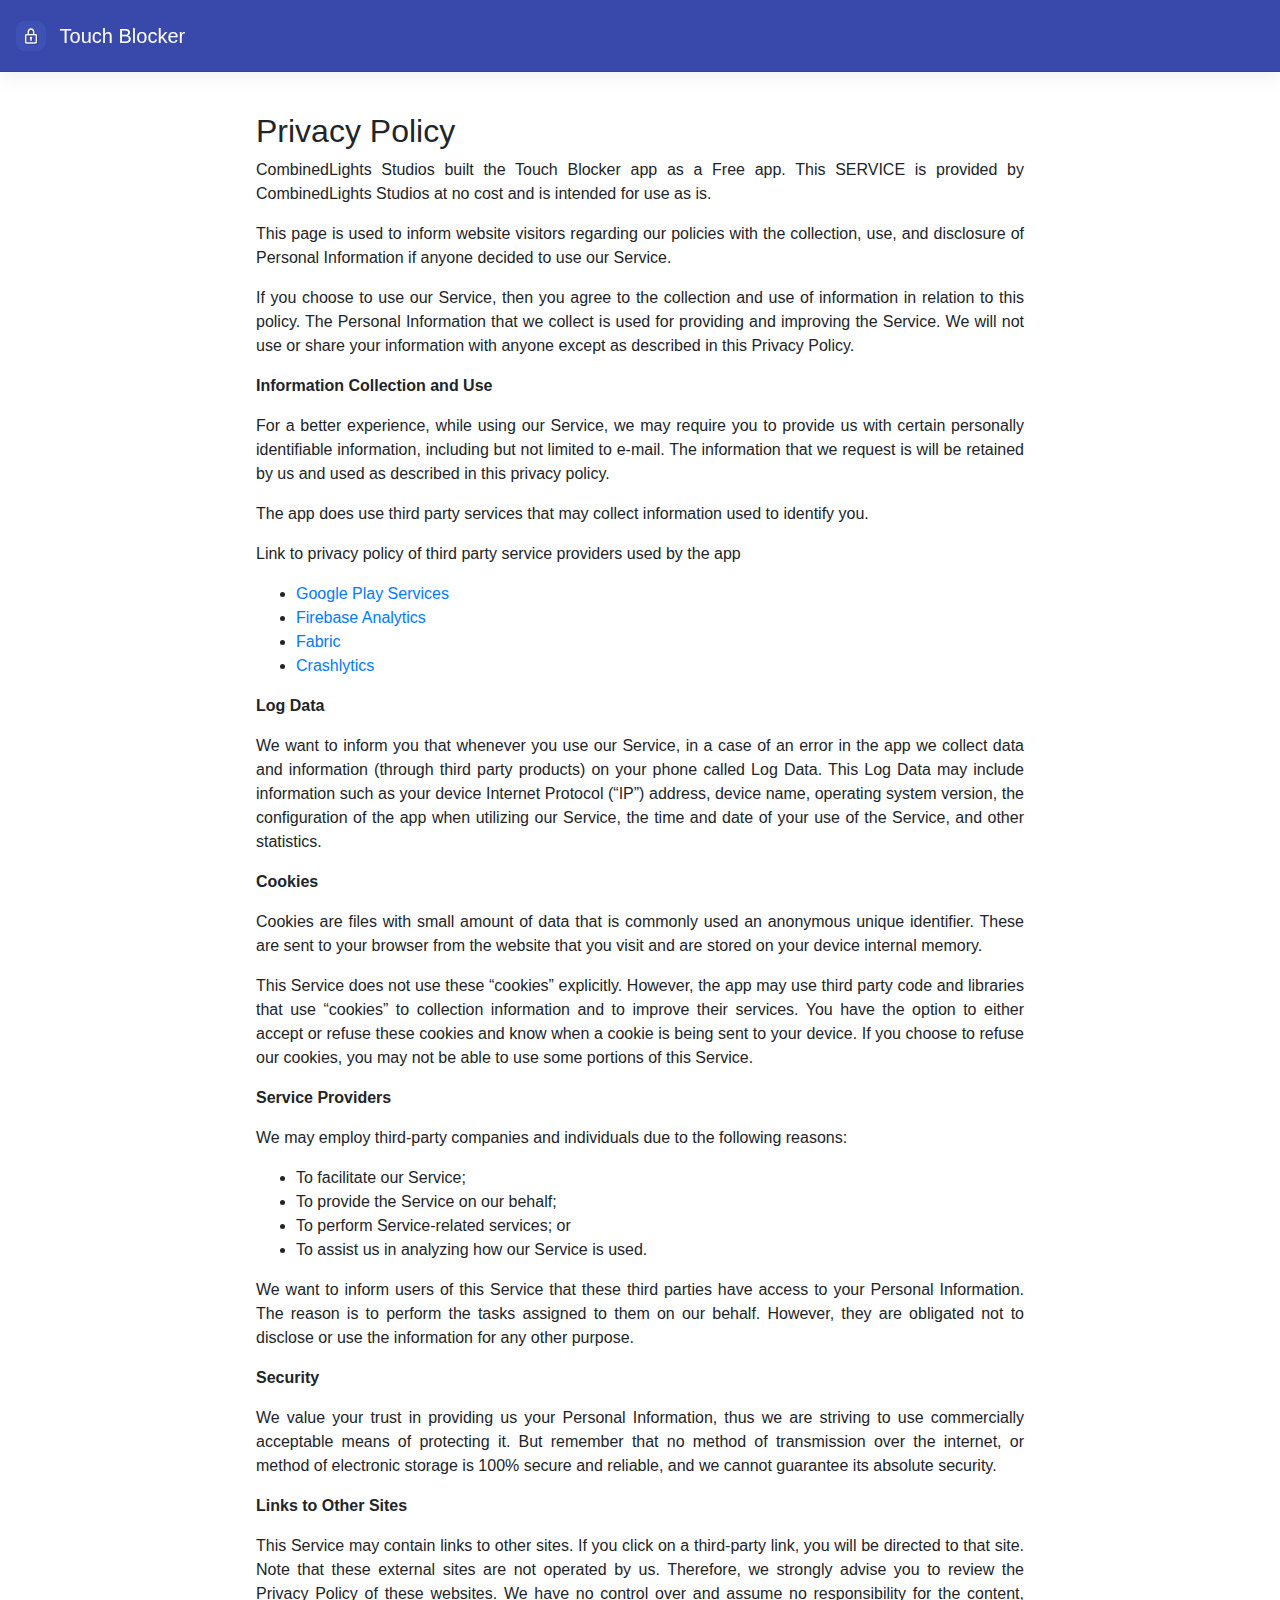
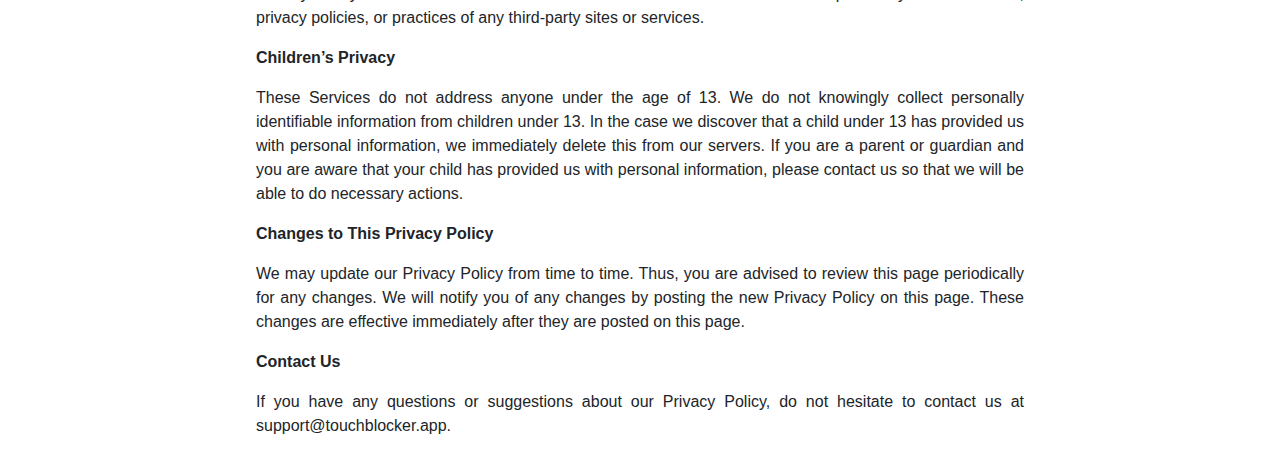
<file: privacy.html>
<!DOCTYPE html>
<html lang="en">

<head>
    <!-- Global site tag (gtag.js) - Google Analytics -->
    <script async src="https://www.googletagmanager.com/gtag/js?id=G-R5GS6PT0TZ"></script>
    <script>
        window.dataLayer = window.dataLayer || [];
        function gtag(){dataLayer.push(arguments);}
        gtag('js', new Date());

        gtag('config', 'G-R5GS6PT0TZ');
    </script>

    <meta charset="utf-8">
    <meta name="viewport" content="width=device-width, initial-scale=1, shrink-to-fit=no">

    <meta name="description"
          content="Block unwanted touches on your phone. With this app, you can now block touch on the screen to avoid unwanted touches. You can block your screen when watching a movie, showing something to someone, or playing a video for kids.">
    <meta name="keywords"
          content="touchblocker,block,lock,touch,app,android">
    <meta name="copyright" content="Touch Blocker">
    <meta name="language" content="English">
    <meta name="robots" content="index, follow">
    <meta name="viewport" content="width=device-width, initial-scale=1">
    <meta property="og:url" content="https://touchblocker.app/privacy"/>
    <meta property="og:type" content="website"/>
    <meta property="og:title" content="Touch Blocker - Privacy Policy"/>
    <meta property="og:description" content="Privacy policy for Touch Blocker application."/>
    <meta property="og:image" content="http://touchblocker.app/img/thumbnail.jpg"/>
    <meta property="og:image:secure_url" content="https://touchblocker.app/img/thumbnail.jpg"/>
    <meta property="og:image:width" content="1920"/>
    <meta property="og:image:height" content="1080"/>
    <meta property="og:locale" content="en_US"/>
    <meta property="og:site_name" content="Touch Blocker - Block screen touch">

    <meta name="twitter:title" content="Touch Blocker - Privacy Policy">
    <meta name="twitter:description" content="Privacy policy for Touch Blocker application.">
    <meta name="twitter:image" content="https://touchblocker.app/img/thumbnail_twitter.jpg">
    <meta name="twitter:card" content="summary">

    <link rel="icon" href="favicon.png">
    <!-- Bootstrap -->
    <link rel="stylesheet" href="https://stackpath.bootstrapcdn.com/bootstrap/4.4.1/css/bootstrap.min.css"
          integrity="sha384-Vkoo8x4CGsO3+Hhxv8T/Q5PaXtkKtu6ug5TOeNV6gBiFeWPGFN9MuhOf23Q9Ifjh" crossorigin="anonymous">
    <link rel="stylesheet" href="css/main.css">
    <link rel="icon" href="favicon.png">
    <title>Privacy Policy</title>
</head>

<body>

<nav class="main-nav navbar navbar-dark py-3">
    <a class="navbar-brand" href="/">
        <img src="img/logo.png" width="30" height="30"
             class="d-inline-block align-top" alt="Logo">
        <span class="ml-2">Touch Blocker</span>
    </a>
</nav>

<section class="centered-text" id="privacyPolicy">
    <h2>Privacy Policy</h2>
    <p>CombinedLights Studios built the Touch Blocker app as a Free app. This SERVICE is provided by CombinedLights Studios
        at no cost and is intended for use as is.
    </p>
    <p>This page is used to inform website visitors regarding our policies with the collection, use, and disclosure of
        Personal Information if anyone decided to use our Service.
    </p>
    <p>If you choose to use our Service, then you agree to the collection and use of information in relation to this policy.
        The Personal Information that we collect is used for providing and improving the Service. We will not use or share
        your information with anyone except as described in this Privacy Policy.
    </p>
    <p><strong>Information Collection and Use</strong></p>
    <p>For a better experience, while using our Service, we may require you to provide us with certain personally
        identifiable information, including but not limited to e-mail. The information that we request is will be retained
        by us and used as described in this privacy policy.
    </p>
    <p>The app does use third party services that may collect information used to identify you.</p>
    <div>
        <p>Link to privacy policy of third party service providers used by the app</p>
        <ul>
            <li><a href="https://www.google.com/policies/privacy/" target="_blank">Google Play Services</a></li>
            <li><a href="https://firebase.google.com/policies/analytics" target="_blank">Firebase Analytics</a></li>
            <li><a href="https://fabric.io/privacy" target="_blank">Fabric</a></li>
            <li><a href="http://try.crashlytics.com/terms/privacy-policy.pdf" target="_blank">Crashlytics</a></li>
        </ul>
    </div>
    <p><strong>Log Data</strong></p>
    <p>We want to inform you that whenever you use our Service, in a case of an error in the app we collect data and
        information (through third party products) on your phone called Log Data. This Log Data may include information such
        as your device Internet Protocol (“IP”) address, device name, operating system version, the configuration of the app
        when utilizing our Service, the time and date of your use of the Service, and other statistics.
    </p>
    <p><strong>Cookies</strong></p>
    <p>Cookies are files with small amount of data that is commonly used an anonymous unique identifier. These are sent to
        your browser from the website that you visit and are stored on your device internal memory.
    </p>
    <p>This Service does not use these “cookies” explicitly. However, the app may use third party code and libraries that
        use “cookies” to collection information and to improve their services. You have the option to either accept or
        refuse these cookies and know when a cookie is being sent to your device. If you choose to refuse our cookies, you
        may not be able to use some portions of this Service.
    </p>
    <p><strong>Service Providers</strong></p>
    <p>We may employ third-party companies and individuals due to the following reasons:</p>
    <ul>
        <li>To facilitate our Service;</li>
        <li>To provide the Service on our behalf;</li>
        <li>To perform Service-related services; or</li>
        <li>To assist us in analyzing how our Service is used.</li>
    </ul>
    <p>We want to inform users of this Service that these third parties have access to your Personal Information. The reason
        is to perform the tasks assigned to them on our behalf. However, they are obligated not to disclose or use the
        information for any
        other purpose.
    </p>
    <p><strong>Security</strong></p>
    <p>We value your trust in providing us your Personal Information, thus we are striving to use commercially acceptable
        means of protecting it. But remember that no method of transmission over the internet, or method of electronic
        storage is 100% secure and reliable, and we cannot guarantee its absolute security.
    </p>
    <p><strong>Links to Other Sites</strong></p>
    <p>This Service may contain links to other sites. If you click on a third-party link, you will be directed to that site.
        Note that these external sites are not operated by us. Therefore, we strongly advise you to review the Privacy
        Policy of these websites. We have no control over and assume no responsibility for the content, privacy policies, or
        practices of any third-party sites or services.
    </p>
    <p><strong>Children’s Privacy</strong></p>
    <p>These Services do not address anyone under the age of 13. We do not knowingly collect personally identifiable
        information from children under 13. In the case we discover that a child under 13 has provided us with personal
        information, we immediately delete this from our servers. If you are a parent or guardian and you are aware that
        your child has provided us with personal information, please contact us so that we will be able to do necessary
        actions.
    </p>
    <p><strong>Changes to This Privacy Policy</strong></p>
    <p> We may update our Privacy Policy from time to time. Thus, you are advised to review this page periodically for any
        changes. We will notify you of any changes by posting the new Privacy Policy on this page. These changes are
        effective immediately after they are posted on this page.
    </p>
    <p><strong>Contact Us</strong></p>
    <p>If you have any questions or suggestions about our Privacy Policy, do not hesitate to contact us at
        support@touchblocker.app.
    </p>
</section>

<script src="https://code.jquery.com/jquery-3.4.1.slim.min.js"
        integrity="sha384-J6qa4849blE2+poT4WnyKhv5vZF5SrPo0iEjwBvKU7imGFAV0wwj1yYfoRSJoZ+n"
        crossorigin="anonymous"></script>
<script src="https://cdn.jsdelivr.net/npm/popper.js@1.16.0/dist/umd/popper.min.js"
        integrity="sha384-Q6E9RHvbIyZFJoft+2mJbHaEWldlvI9IOYy5n3zV9zzTtmI3UksdQRVvoxMfooAo"
        crossorigin="anonymous"></script>
<script src="https://stackpath.bootstrapcdn.com/bootstrap/4.4.1/js/bootstrap.min.js"
        integrity="sha384-wfSDF2E50Y2D1uUdj0O3uMBJnjuUD4Ih7YwaYd1iqfktj0Uod8GCExl3Og8ifwB6"
        crossorigin="anonymous"></script>
<script src="js/main.js" async defer></script>
</body>

</html>
</file>
<file: css/main.css>
html {
    scroll-behavior: smooth;
}

.main-nav {
    position: fixed;
    top: 0;
    left: 0;
    width: 100vw;
    z-index: 1030;
    background-color: #3949ab;
    box-shadow: 0 0.5rem 1rem rgba(0, 0, 0, .05), inset 0 -1px 0 rgba(0, 0, 0, .1);
}

.masthead {
    margin-top: 5rem;
    padding-top: 3rem;
    padding-bottom: 4rem;
}

.masthead-left > * {
    width: fit-content;
    text-align: center;
}

@media (min-width: 992px) {
    main.header-full {
        height: 100vh;
    }

    .masthead {
        margin-top: inherit;
    }

    .masthead-left > * {
        width: inherit;
        text-align: inherit;
    }
}

.header-full {
    background-image: url("../img/header_background.png");
    background-size: cover;
    min-height: 50rem;
}

.showcase {
    background: rgb(7,142,245);
    background: linear-gradient(90deg, rgba(7,142,245,1) 0%, rgba(41,41,210,1) 100%, rgba(2,0,36,1) 100%);
    color: white;
}

.showcase hr {
    width: 10rem;
}

.download {
    background-color: #ffeb3b;
}

.feature-list .feature-item {
    margin-left: 1rem;
    margin-right: 1rem;
}

.screenshot-image {
    width: 18rem;
}

.google-play-link {
    height: 5rem;
}

.google-play-link-lg {
    height: 6rem;
}

.ordered-list > li {
    padding-top: 0.5rem;
    padding-bottom: 0.5rem;
    font-weight: bold;
}

.small-text {
    color: #6c757d;
    font-size: 0.8rem;
}

.footer-nav {
    list-style-type: none;
    margin: 0;
    padding: 0;
}

.footer-nav li {
    padding: 0.1rem 0.5rem;
}

.footer-link {
    color: #6c757d;
    text-decoration: none;
}

.footer-link:hover {
    color: #7c858d;
    text-decoration: none;
}

.footer-link:active {
    color: #8c959d;
    text-decoration: none;
}

.centered-text {
    padding: 1em;
    max-width: 50rem;
    margin: 0 auto;
    text-align: justify;
}

#privacyPolicy {
    margin-top: 6rem;
}
</file>
